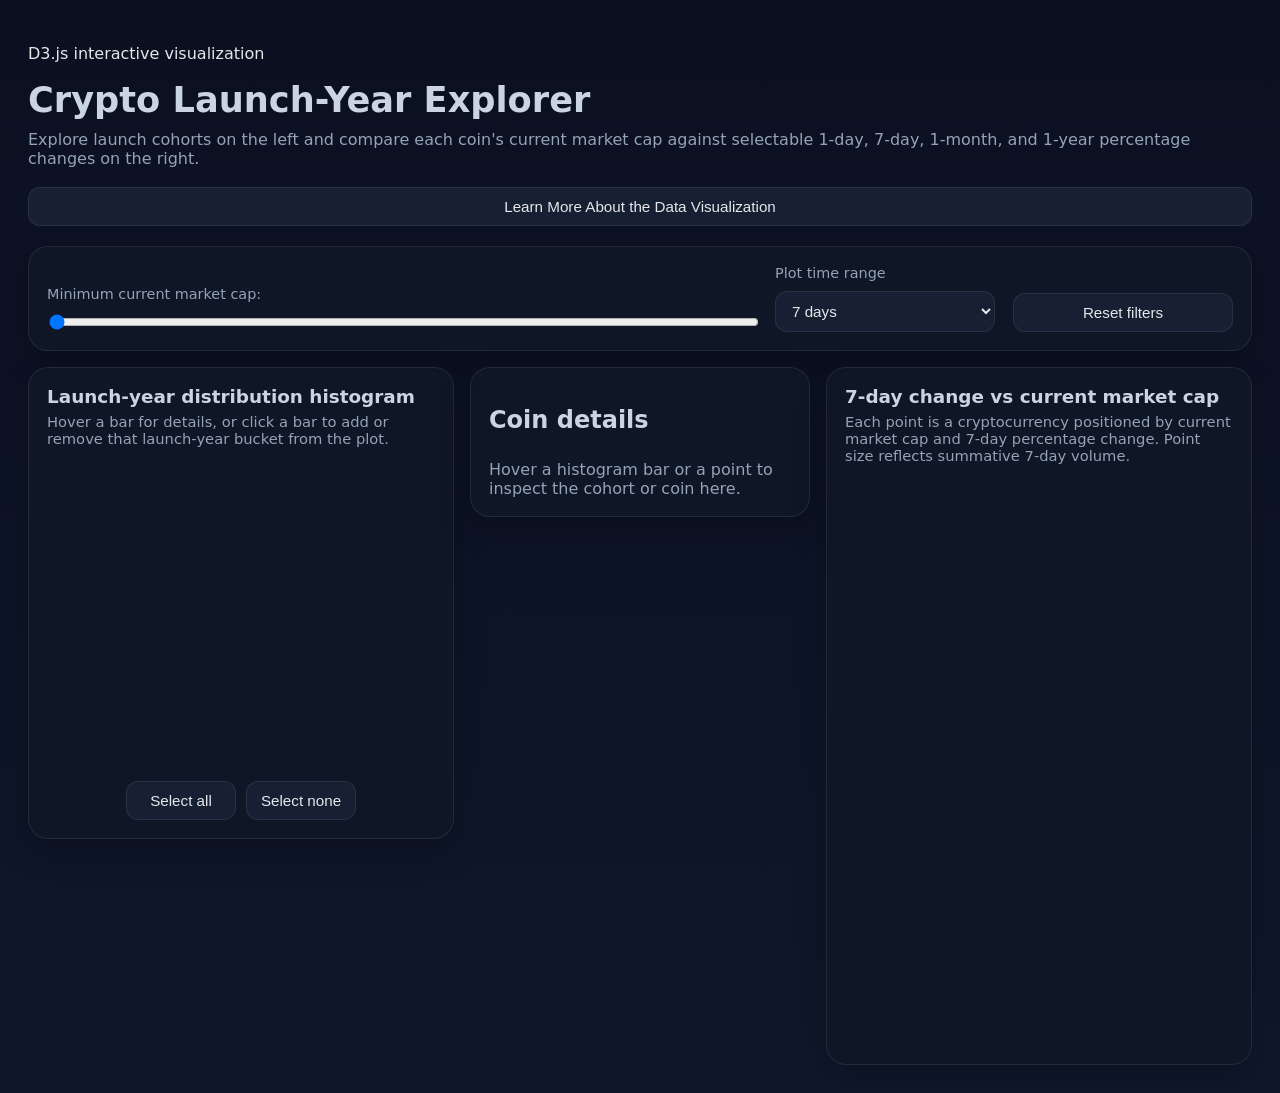
<file: index.html>
<!DOCTYPE html>
<html lang="en">
<head>
  <meta charset="UTF-8" />
  <meta name="viewport" content="width=device-width, initial-scale=1.0" />
  <title>Crypto Launch-Year Explorer</title>
  <link rel="stylesheet" href="styles.css" />
  <script src="https://d3js.org/d3.v7.min.js"></script>
</head>
<body>
  <div class="page">
    <header class="hero">
        <p>D3.js interactive visualization</p>
        
        <h1>Crypto Launch-Year Explorer</h1>
          
        <p class="subtitle">Explore launch cohorts on the left and compare each coin's current market cap against selectable 1-day, 7-day, 1-month, and 1-year percentage changes on the right.</p>
        <br>
        <button id="learnMoreBtn">Learn More About the Data Visualization</button>
    </header>

    <section class="controls card">
      <div class="control-block slider-block">
        <label for="marketCapSlider">Minimum current market cap: <span id="marketCapValue"></span></label>
        <input id="marketCapSlider" type="range" min="0" max="100" step="1" value="0" />
      </div>
      <div class="control-block select-block">
        <label for="rangeSelect">Plot time range</label>
        <select id="rangeSelect">
          <option value="1d">1 day</option>
          <option value="7d" selected>7 days</option>
          <option value="1m">1 month</option>
          <option value="1y">1 year</option>
        </select>
      </div>
      <div class="control-block button-block">
        <button id="resetFilters" type="button">Reset filters</button>
      </div>
    </section>

    <section class="viz-grid">
      <div class="card chart-card">
        <div class="section-title-row">
          <div>
            <h2>Launch-year distribution histogram</h2>
            <p>Hover a bar for details, or click a bar to add or remove that launch-year bucket from the plot.</p>
          </div>
          <div id="selectionSummary" class="selection-summary"></div>
        </div>
        <svg id="histogram" aria-label="Launch year histogram"></svg>
        <div class="histogram-actions">
          <button id="selectAllYears" type="button">Select all</button>
          <button id="selectNoYears" type="button">Select none</button>
        </div>
      </div>

      <aside class="card details-card">
        <h2>Coin details</h2>
        <div id="detailsPanel" class="details-empty">Hover a histogram bar or a point to inspect the cohort or coin here.</div>
      </aside>

      <div class="card chart-card">
        <div class="section-title-row">
          <div>
            <h2 id="priceChartTitle">7-day change vs current market cap</h2>
            <p id="priceChartSubtitle">Each point is a cryptocurrency positioned by current market cap and 7-day percentage change. Point size reflects summative 7-day volume.</p>
          </div>
        </div>
        <svg id="priceChart" aria-label="7-day change versus current market cap chart"></svg>
        <div class="annotation" id="annotationText"></div>
      </div>
    </section>
  </div>

  <div id="tooltip" class="tooltip hidden"></div>

  <script src="script.js"></script>
</body>
</html>
</file>
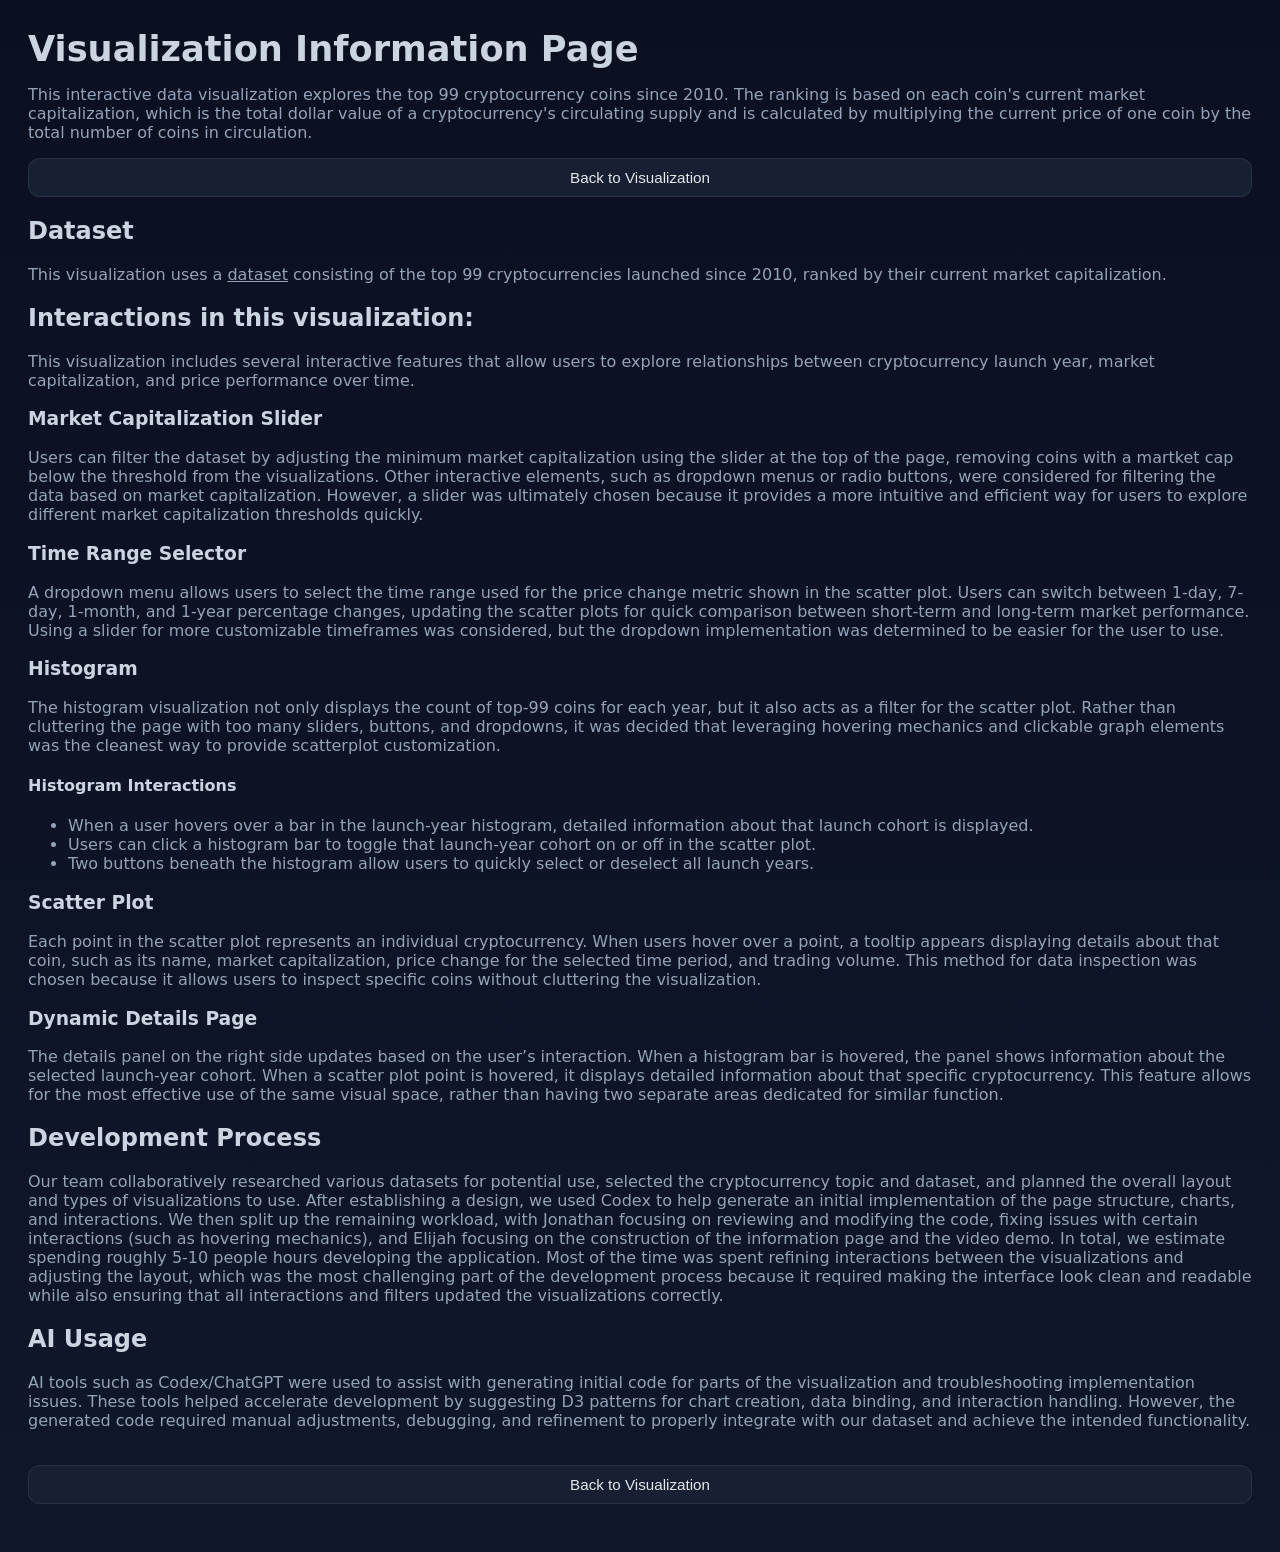
<file: info.html>
<!DOCTYPE html>
<html lang="en">
<head>
  <meta charset="UTF-8" />
  <meta name="viewport" content="width=device-width, initial-scale=1.0" />
  <title>Visualization Information Page</title>
  <link rel="stylesheet" href="styles.css" />
</head>
<body>
<div class="page">
    <header class="hero">
      <div class="write-up">
        
        
        <h1>Visualization Information Page</h1>
        
        
        
        <p>This interactive data visualization explores the top 99 cryptocurrency coins since 2010. The ranking is based on each coin's current market capitalization, which is the total dollar value of a cryptocurrency's circulating supply and is calculated by multiplying the current price of one coin by the total number of coins in circulation.</p>
        <button id="backButton">Back to Visualization</button>
        <h2>Dataset</h2>
        
        <p>This visualization uses a 
            <a href="https://www.kaggle.com/datasets/kaushiksuresh147/top-10-cryptocurrencies-historical-dataset/data">dataset</a> 
            consisting of the top 99 cryptocurrencies launched since 2010, ranked by their current market capitalization.</p>

        
        
        <h2><b>Interactions in this visualization:</b></h2>
        <p>This visualization includes several interactive features that allow users to explore relationships between cryptocurrency launch year, market capitalization, and price performance over time.</p>
        <h3>Market Capitalization Slider</h3>
        <p>Users can filter the dataset by adjusting the minimum market capitalization using the slider at the top of the page, removing coins with a martket cap below the threshold from the visualizations. Other interactive elements, such as dropdown menus or radio buttons, were considered for filtering the data based on market capitalization. However, a slider was ultimately chosen because it provides a more intuitive and efficient way for users to explore different market capitalization thresholds quickly.</p>
      
        <h3>Time Range Selector</h3>
        <p>A dropdown menu allows users to select the time range used for the price change metric shown in the scatter plot. Users can switch between 1-day, 7-day, 1-month, and 1-year percentage changes, updating the scatter plots for quick comparison between short-term and long-term market performance. Using a slider for more customizable timeframes was considered, but the dropdown implementation was determined to be easier for the user to use.</p>

        <h3>Histogram</h3>
        <p>The histogram visualization not only displays the count of top-99 coins for each year, but it also acts as a filter for the scatter plot. Rather than cluttering the page with too many sliders, buttons, and dropdowns, it was decided that leveraging hovering mechanics and clickable graph elements was the cleanest way to provide scatterplot customization.</p>
        <h4>Histogram Interactions</h4>
        <ul>
            <li>When a user hovers over a bar in the launch-year histogram, detailed information about that launch cohort is displayed.</li>
            <li>Users can click a histogram bar to toggle that launch-year cohort on or off in the scatter plot.</li>
            <li>Two buttons beneath the histogram allow users to quickly select or deselect all launch years.</li>
        </ul>

        <h3>Scatter Plot</h3>
        <p>Each point in the scatter plot represents an individual cryptocurrency. When users hover over a point, a tooltip appears displaying details about that coin, such as its name, market capitalization, price change for the selected time period, and trading volume. This method for data inspection was chosen because it allows users to inspect specific coins without cluttering the visualization.</p>

        <h3>Dynamic Details Page</h3>
        <p>The details panel on the right side updates based on the user’s interaction. When a histogram bar is hovered, the panel shows information about the selected launch-year cohort. When a scatter plot point is hovered, it displays detailed information about that specific cryptocurrency. This feature allows for the most effective use of the same visual space, rather than having two separate areas dedicated for similar function.</p>

        <h2>Development Process</h2>
        <p>Our team collaboratively researched various datasets for potential use, selected the cryptocurrency topic and dataset, and planned the overall layout and types of visualizations to use. After establishing a design, we used Codex to help generate an initial implementation of the page structure, charts, and interactions. We then split up the remaining workload, with Jonathan focusing on reviewing and modifying the code, fixing issues with certain interactions (such as hovering mechanics), and Elijah focusing on the construction of the information page and the video demo. In total, we estimate spending roughly 5-10 people hours developing the application. Most of the time was spent refining interactions between the visualizations and adjusting the layout, which was the most challenging part of the development process because it required making the interface look clean and readable while also ensuring that all interactions and filters updated the visualizations correctly. </p>

        <h2>AI Usage</h2>
        <p>AI tools such as Codex/ChatGPT were used to assist with generating initial code for parts of the visualization and troubleshooting implementation issues. These tools helped accelerate development by suggesting D3 patterns for chart creation, data binding, and interaction handling. However, the generated code required manual adjustments, debugging, and refinement to properly integrate with our dataset and achieve the intended functionality.</p>
        <br>
        <button id="backButton">Back to Visualization</button>
      </div>
    </header>

</div>
</body>
<script>
    //Route the "Back" button to the visualization page
    document.getElementById("backButton").addEventListener("click", () => {
    window.location.href = "index.html";
    });
</script>
</file>
<file: styles.css>
:root {
  --bg: #0f172a;
  --panel: #111827;
  --panel-soft: #172033;
  --border: rgba(255,255,255,0.08);
  --text: #e5e7eb;
  --muted: #94a3b8;
  --accent: #60a5fa;
  --positive: #22c55e;
  --neutral: #94a3b8;
  --negative: #ef4444;
}
* { box-sizing: border-box; }
body {
  margin: 0;
  font-family: Inter, ui-sans-serif, system-ui, -apple-system, BlinkMacSystemFont, "Segoe UI", sans-serif;
  background: linear-gradient(180deg, #0b1021 0%, var(--bg) 100%);
  color: var(--text);
}
.page {
  max-width: 1480px;
  margin: 0 auto;
  padding: 28px;
}
.hero {
  margin-bottom: 20px;
}
.eyebrow {
  text-transform: uppercase;
  letter-spacing: .12em;
  color: var(--accent);
  font-size: .74rem;
  margin-bottom: 8px;
}
h1 { margin: 0 0 10px; font-size: 2.2rem; color: #cbd5e1}
h2, h3, h4, h5{color:#cbd5e1}
.subtitle, .write-up { margin: 0; color: var(--muted);  }
.card {
  background: rgba(17,24,39,0.82);
  border: 1px solid var(--border);
  border-radius: 20px;
  box-shadow: 0 12px 30px rgba(0,0,0,0.22);
}

a {
  color: inherit;
  text-decoration: underline;
}

.controls {
  display: grid;
  grid-template-columns: minmax(0, 1fr) 220px 220px;
  gap: 18px;
  padding: 18px;
  margin-bottom: 16px;
  align-items: end;
}
.control-block { display: flex; flex-direction: column; gap: 10px; }
.control-block label { color: var(--muted); font-size: .9rem; }
input[type="range"], select, button { width: 100%; }
select,
button {
  background: var(--panel-soft);
  color: var(--text);
  border: 1px solid var(--border);
  border-radius: 12px;
  padding: 10px 12px;
  font-size: .95rem;
}
button {
  cursor: pointer;
  transition: transform .15s ease, border-color .15s ease, background .15s ease;
}
button:hover { transform: translateY(-1px); border-color: rgba(96,165,250,0.45); }
.viz-grid {
  display: grid;
  grid-template-columns: minmax(0, 1.15fr) 340px minmax(0, 1.15fr);
  gap: 16px;
  align-items: start;
}
.chart-card, .details-card { padding: 18px; }
.section-title-row {
  display: flex;
  justify-content: space-between;
  gap: 16px;
  align-items: start;
  margin-bottom: 10px;
}
.section-title-row h2 { margin: 0 0 6px; font-size: 1.15rem; }
.section-title-row p { margin: 0; color: var(--muted); font-size: .92rem; }
.selection-summary {
  color: var(--accent);
  font-size: .9rem;
  padding-top: 6px;
  text-align: right;
}
.histogram-actions {
  display: flex;
  gap: 10px;
  margin-top: 14px;
  justify-content: center;
}
.histogram-actions button {
  width: auto;
  min-width: 110px;
}
svg { width: 100%; height: auto; display: block; }
#histogram { min-height: 310px; }
#priceChart { min-height: 540px; }
.axis text, .axis path, .axis line { color: var(--muted); stroke: rgba(148,163,184,0.45); }
.grid line { stroke: rgba(148,163,184,0.12); }
.grid path { stroke: none; }
.bar {
  cursor: pointer;
  transition: fill .2s ease, opacity .2s ease;
}
.point {
  stroke: transparent;
  stroke-width: 0;
  opacity: .8;
  transition: fill .18s ease, opacity .18s ease, stroke .18s ease, stroke-width .18s ease;
}
.point.pinned {
  stroke: #ffffff;
  stroke-width: 2px;
  opacity: 1;
}
.point.highlighted {
  stroke: #ffffff;
  stroke-width: 3px;
  opacity: 1;
}
.legend-label {
  fill: var(--muted);
  font-size: 12px;
  dominant-baseline: middle;
}
.legend-panel {
  fill: rgba(15,23,42,0.92);
  stroke: rgba(148,163,184,0.2);
  stroke-width: 1px;
}
.annotation {
  margin-top: 8px;
  min-height: 24px;
  color: #cbd5e1;
  font-size: .92rem;
}
.tooltip {
  position: fixed;
  pointer-events: none;
  background: rgba(15,23,42,0.96);
  border: 1px solid rgba(255,255,255,0.12);
  color: var(--text);
  padding: 10px 12px;
  border-radius: 12px;
  font-size: .88rem;
  max-width: 260px;
  box-shadow: 0 10px 24px rgba(0,0,0,0.35);
  z-index: 20;
}
.hidden { display: none; }
.details-empty { color: var(--muted); padding-top: 6px; }
.detail-title { display: flex; justify-content: space-between; align-items: baseline; gap: 10px; margin-bottom: 6px; }
.detail-title h3 { margin: 0; }
.detail-grid { display: grid; grid-template-columns: 1fr 1fr; gap: 10px 14px; margin: 14px 0 18px; }
.detail-item span { display: block; color: var(--muted); font-size: .82rem; margin-bottom: 4px; }
.sparkline-wrap { margin-top: 6px; }
.sparkline-caption { color: var(--muted); font-size: .82rem; margin-bottom: 8px; }
.sparkline { width: 100%; height: 120px; }
.note { color: var(--muted); font-size: .84rem; margin-top: 10px; }
.small-list { margin: 10px 0 0; padding-left: 18px; color: #dbeafe; }
.small-list li { margin-bottom: 6px; }
.muted-list {
  margin: 10px 0 0;
  padding-left: 18px;
  color: var(--muted);
  font-size: .8rem;
  column-count: 2;
  column-gap: 18px;
}
.muted-list li { margin-bottom: 4px; }
@media (max-width: 1200px) {
  .viz-grid { grid-template-columns: 1fr; }
}
@media (max-width: 1080px) {
  .controls { grid-template-columns: 1fr; }
}
</file>
